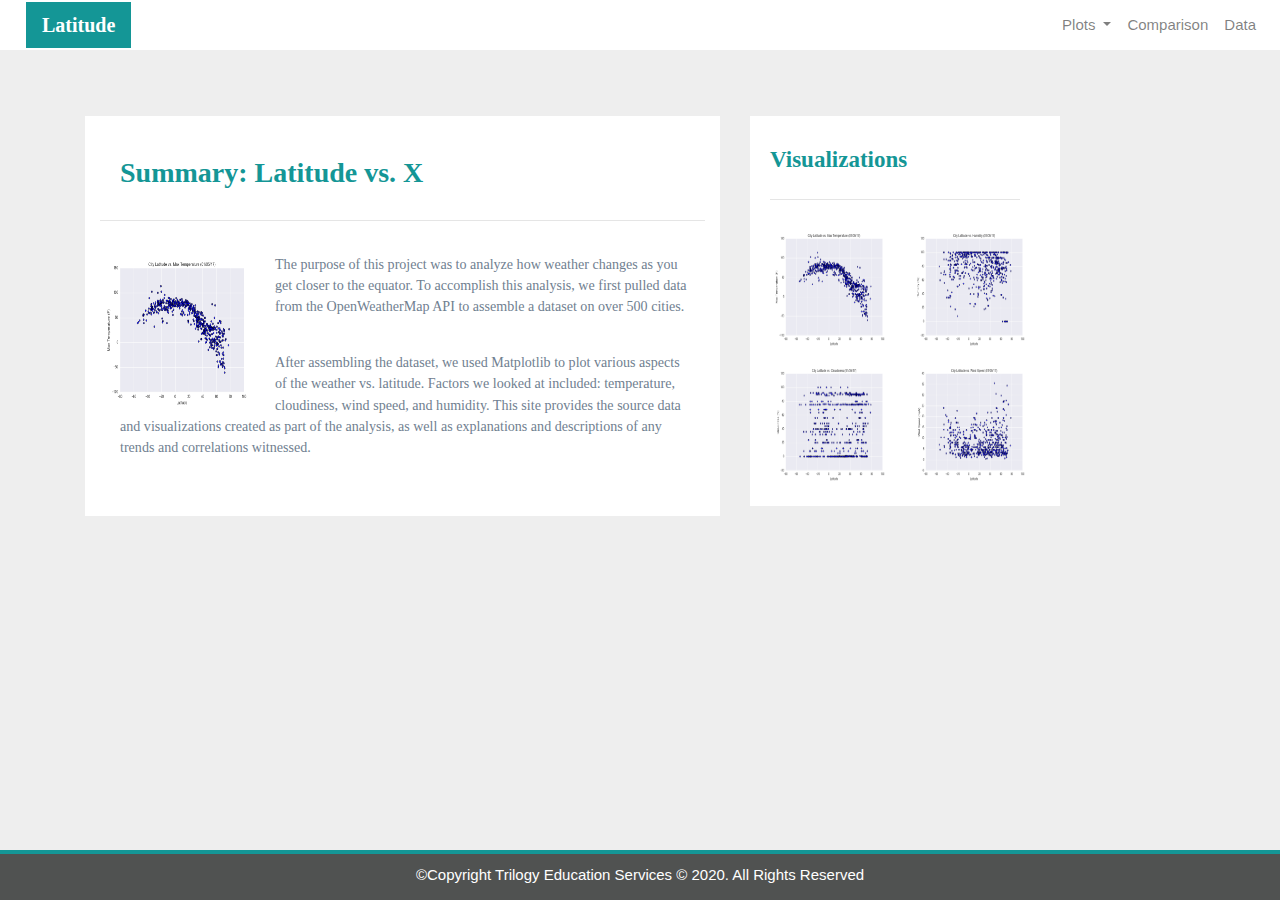
<file: index.html>
<!DOCTYPE html>
<html lang="en-us">
  <head>
    <meta charset="UTF-8">
    <meta name="viewport" content="width=device-width, initial-scale=1">
    <title>Climate-Dashboard-Landing Page</title>
    <link rel="stylesheet" href="https://stackpath.bootstrapcdn.com/bootstrap/4.3.1/css/bootstrap.min.css" integrity="sha384-ggOyR0iXCbMQv3Xipma34MD+dH/1fQ784/j6cY/iJTQUOhcWr7x9JvoRxT2MZw1T" crossorigin="anonymous">
    <link rel="stylesheet" href="style.css">
</head>

<body>
  <!-- Start of navbar -->
  <div class="navigation">
    <nav class="navbar fixed-top navbar-expand-lg navbar-light">
      <a class="navbar-brand" href="index.html">Latitude</a>
      <button class="navbar-toggler border" type="button" data-toggle="collapse" data-target="#navbarNavDropdown" aria-controls="navbarNavDropdown" aria-expanded="false" aria-label="Toggle navigation">
      <span class="navbar-toggler-icon"></span>
      </button>       
  <!-- Start of Navigation items in navbar -->
    <div class="collapse navbar-collapse" id="navbarNavDropdown">
    <ul class="navbar-nav ml-auto">
      <li class="nav-item dropdown">
        <a class="nav-link dropdown-toggle" href="#" id="navbarDropdownMenuLink" role="button" data-toggle="dropdown" aria-haspopup="true" aria-expanded="false">
        Plots
        </a>
        <div class="dropdown-menu" aria-labelledby="navbarDropdownMenuLink">
        <a class="dropdown-item" href="temp.html">Max Temperature</a>
        <a class="dropdown-item" href="humidity.html">Humidity</a>
        <a class="dropdown-item" href="cloudiness.html">Cloudiness</a>
        <a class="dropdown-item" href="wind.html">Wind Speed</a>
        </div>
      </li>
      <li class="nav-item">
       <a class="nav-link" href="comparison.html">Comparison</a>
      </li>
      <li class="nav-item">
       <a class="nav-link" href="data.html">Data</a>
      </li>
      </ul>
    </div>
    </nav>
  </div>
  <!-- End of navbar -->
  <div class="container-body" style="margin-top:60px"></div>

  <!-- Start of container -->
  <br>
    <div class="container">
      <section class="row">
        <div class="col-lg-7 col-md-12">
          <div class="description-content">
            <h1 class="description-header">Summary: Latitude vs. X</h1>
            <hr>        
            <img src="assets/Fig1.png" alt="Latitude vs. Max Temperature" class="description-image" >
            <p>The purpose of this project was to analyze how weather changes as you get closer to the equator. To accomplish this analysis, we first pulled data from the OpenWeatherMap API to assemble a dataset on over 500 cities.</p>
            <p>After assembling the dataset, we used Matplotlib to plot various aspects of the weather vs. latitude. Factors we looked at included: temperature, cloudiness, wind speed, and humidity. This site provides the source data and visualizations created as part of the analysis, as well as explanations and descriptions of any trends and correlations witnessed.</p>
          </div>
        </div>
        <div class="col-lg-4 col-md-12">
  <!-- Start of Visualizations imageNav Area -->
        <section id="imageNav-area">
        <div class="imageNav-content">
        <h2 class="imageNav-header">Visualizations</h2>
        <hr/>         
        <div class="container-sm">
			    <div class="row">
				    <div class="col-6">
            <a href="temp.html">
				    <img src="assets/Fig1.png" alt="Latitude vs. Max Temperature", title="Latitude vs. Max Temperature" class="imageNav-photo">
				    </a>
				    </div>
				    <div class="col-6">
            <a href="humidity.html">
				     <img src="assets/Fig2.png" alt="Latitude vs. Humidity", title="Latitude vs. Humidity" class="imageNav-photo">
			      </a>
            </div>
				    <div class="col-6">
            <a href="cloudiness.html">
				      <img src="assets/Fig3.png" alt="Latitude vs. Cloudiness", title="Latitude vs. Cloudiness", class="imageNav-photo">
				    </a>
				    </div>
				    <div class="col-6">
            <a href="wind.html">
				      <img src="assets/Fig4.png" alt="Latitude vs. Wind Speed", title="Latitude vs. Wind Speed", class="imageNav-photo">
				    </a>
				    </div>
          </div>
			  </div>
        </div>
        </section>
  <!-- End of the Visualizations imageNav Area -->
        </div>
      </section>
    </div>
  <!-- End of container -->

 <!-- Start of footer -->
 <footer>
    <div class="footer">&copy;Copyright Trilogy Education Services © 2020. All Rights Reserved</div>
  </footer>
  <!-- End of footer -->
<script src="https://code.jquery.com/jquery-3.3.1.slim.min.js" integrity="sha384-q8i/X+965DzO0rT7abK41JStQIAqVgRVzpbzo5smXKp4YfRvH+8abtTE1Pi6jizo" crossorigin="anonymous"></script>
<script src="https://cdnjs.cloudflare.com/ajax/libs/popper.js/1.14.7/umd/popper.min.js" integrity="sha384-UO2eT0CpHqdSJQ6hJty5KVphtPhzWj9WO1clHTMGa3JDZwrnQq4sF86dIHNDz0W1" crossorigin="anonymous"></script>
<script src="https://stackpath.bootstrapcdn.com/bootstrap/4.3.1/js/bootstrap.min.js" integrity="sha384-JjSmVgyd0p3pXB1rRibZUAYoIIy6OrQ6VrjIEaFf/nJGzIxFDsf4x0xIM+B07jRM" crossorigin="anonymous"></script>
</body>
</html>
</body>
</html>
</file>
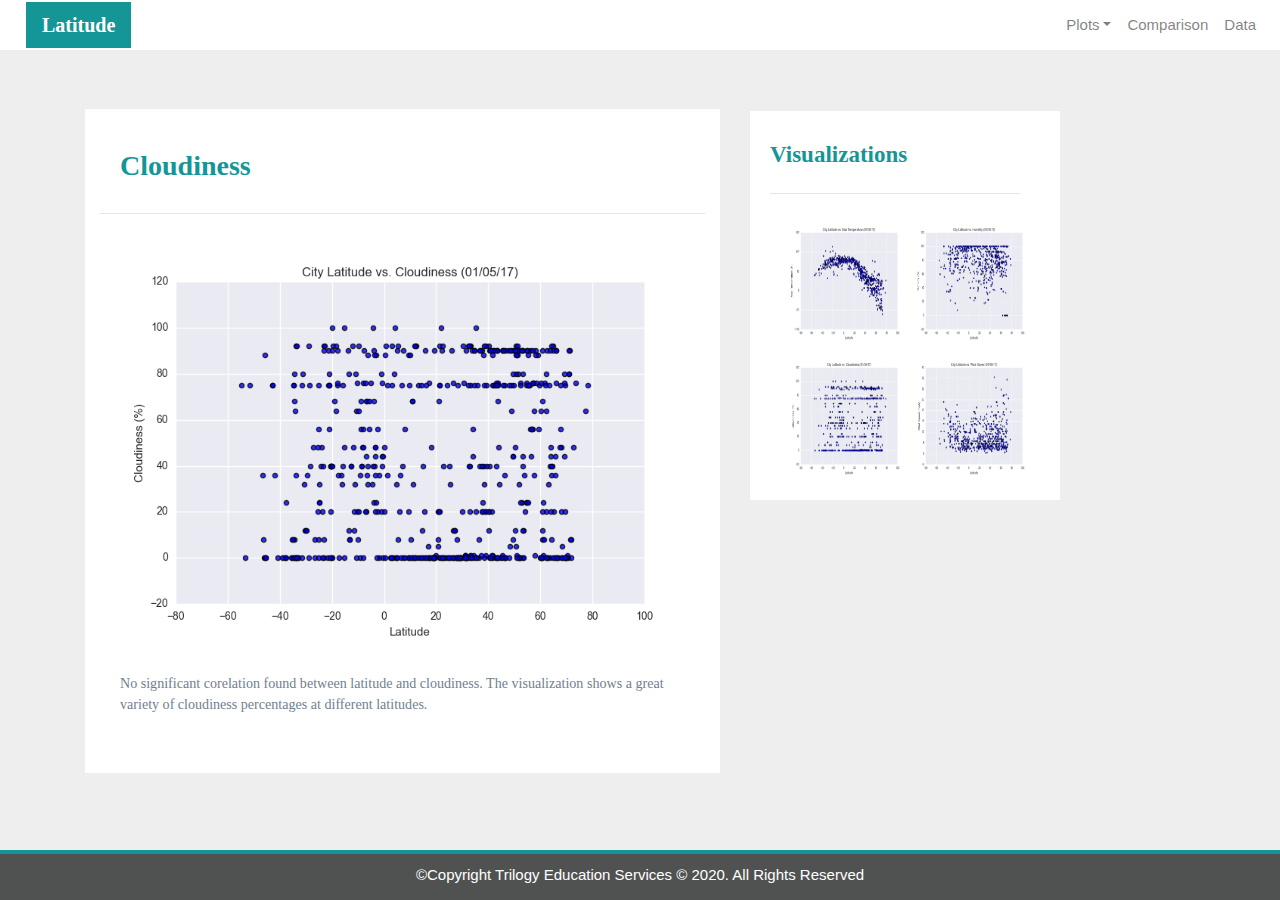
<file: cloudiness.html>
<!DOCTYPE html>
<html lang="en-us">
  <head>
​
    <meta charset="UTF-8">
    <meta name="viewport" content="width=device-width, initial-scale=1">
​
    <title>Latitude vs Cloudiness</title>
​
    <link rel="stylesheet" href="https://stackpath.bootstrapcdn.com/bootstrap/4.3.1/css/bootstrap.min.css" integrity="sha384-ggOyR0iXCbMQv3Xipma34MD+dH/1fQ784/j6cY/iJTQUOhcWr7x9JvoRxT2MZw1T" crossorigin="anonymous">
    <link rel="stylesheet" type="text/css" href="style.css">
​
  </head>
​
  <body>
    <!-- Start of navbar -->
	<div class="navigation">
	  <nav class="navbar fixed-top navbar-expand-lg navbar-light">
        <a class="navbar-brand" href="index.html">Latitude</a>
        <button class="navbar-toggler border" type="button" data-toggle="collapse" data-target="#navbarNavDropdown" aria-controls="navbarNavDropdown" aria-expanded="false" aria-label="Toggle navigation">
          <span class="navbar-toggler-icon"></span>
        </button>
​
        <!-- Start of Navigation items in navbar -->
        <div class="collapse navbar-collapse" id="navbarNavDropdown">
          <ul class="navbar-nav ml-auto">
            <li class="nav-item dropdown">
              <a href="#" class="nav-link dropdown-toggle" data-toggle="dropdown" id="navbarDropdownMenuLink" role="button" aria-haspopup="true" aria-expanded="false">Plots</a>
              <div class="dropdown-menu" aria-labelledby="navbarDropdownMenuLink">
                <a class="dropdown-item" href="temp.html">Max Temperature</a>
                <a class="dropdown-item" href="humidity.html">Humidity</a>
                <a class="dropdown-item" href="cloudiness.html">Cloudiness</a>
                <a class="dropdown-item" href="wind.html">Wind Speed</a>
              </div>
            </li>
            <li class="nav-item">
			  <a class="nav-link" href="comparison.html">Comparison</a>
			</li>
            <li class="nav-item">
			  <a class="nav-link" href="data.html">Data</a>
			</li>
          </ul>
        </div>
      </nav>
	</div>
    <!-- End of navbar -->
​<br>
<br>
    <!-- Start of container -->
    <div class="container">
      <section class="row">
        <div class="col-lg-7 col-md-12">
          <div class="description-content">
            <h1 class="description-header">Cloudiness</h1>
            <hr>
            <img src="assets/Fig3.png" alt="Latitude vs. Cloudiness" class="description-image-vis">
            <p>No significant corelation found between latitude and cloudiness. The visualization shows a great variety of cloudiness percentages at different latitudes.</p>
          </div>
        </div>
        <div class="col-lg-4 col-md-12">
​
          <!-- Start of Visualizations imageNav Area -->
          <section id="imageNav-area">
            <div class="imageNav-content-vis">
              <h2 class="imageNav-header">Visualizations</h2>
              <hr />
              <div class="container">
			    <div class="row">
				  <div class="col-6">
                    <a href="temp.html">
				      <img src="assets/Fig1.png" alt="Latitude vs. Max Temperature", title="Latitude vs. Max Temperature" class="imageNav-photo">
				    </a>
				  </div>
				  <div class="col-6">
                    <a href="humidity.html">
				      <img src="assets/Fig2.png" alt="Latitude vs. Humidity", title="Latitude vs. Humidity" class="imageNav-photo">
			        </a>
				  </div>
				  <div class="col-6">
                    <a href="cloudiness.html">
				      <img src="assets/Fig3.png" alt="Latitude vs. Cloudiness", title="Latitude vs. Cloudiness", class="imageNav-photo">
				    </a>
				  </div>
				  <div class="col-6">
                    <a href="wind.html">
				      <img src="assets/Fig4.png" alt="Latitude vs. Wind Speed", title="Latitude vs. Wind Speed", class="imageNav-photo">
				    </a>
				  </div>
                </div>
			  </div>
            </div>
          </section>
          <!-- End of the Visualizations imageNav Area -->
​
        </div>
      </section>
    </div>
    <!-- End of container -->

  <!-- Start of footer -->
 <footer>
    <div class="footer">&copy;Copyright Trilogy Education Services © 2020. All Rights Reserved</div>
  </footer>
  <!-- End of footer -->
<script src="https://code.jquery.com/jquery-3.3.1.slim.min.js" integrity="sha384-q8i/X+965DzO0rT7abK41JStQIAqVgRVzpbzo5smXKp4YfRvH+8abtTE1Pi6jizo" crossorigin="anonymous"></script>
<script src="https://cdnjs.cloudflare.com/ajax/libs/popper.js/1.14.7/umd/popper.min.js" integrity="sha384-UO2eT0CpHqdSJQ6hJty5KVphtPhzWj9WO1clHTMGa3JDZwrnQq4sF86dIHNDz0W1" crossorigin="anonymous"></script>
<script src="https://stackpath.bootstrapcdn.com/bootstrap/4.3.1/js/bootstrap.min.js" integrity="sha384-JjSmVgyd0p3pXB1rRibZUAYoIIy6OrQ6VrjIEaFf/nJGzIxFDsf4x0xIM+B07jRM" crossorigin="anonymous"></script>
  </body>
</html>
</file>
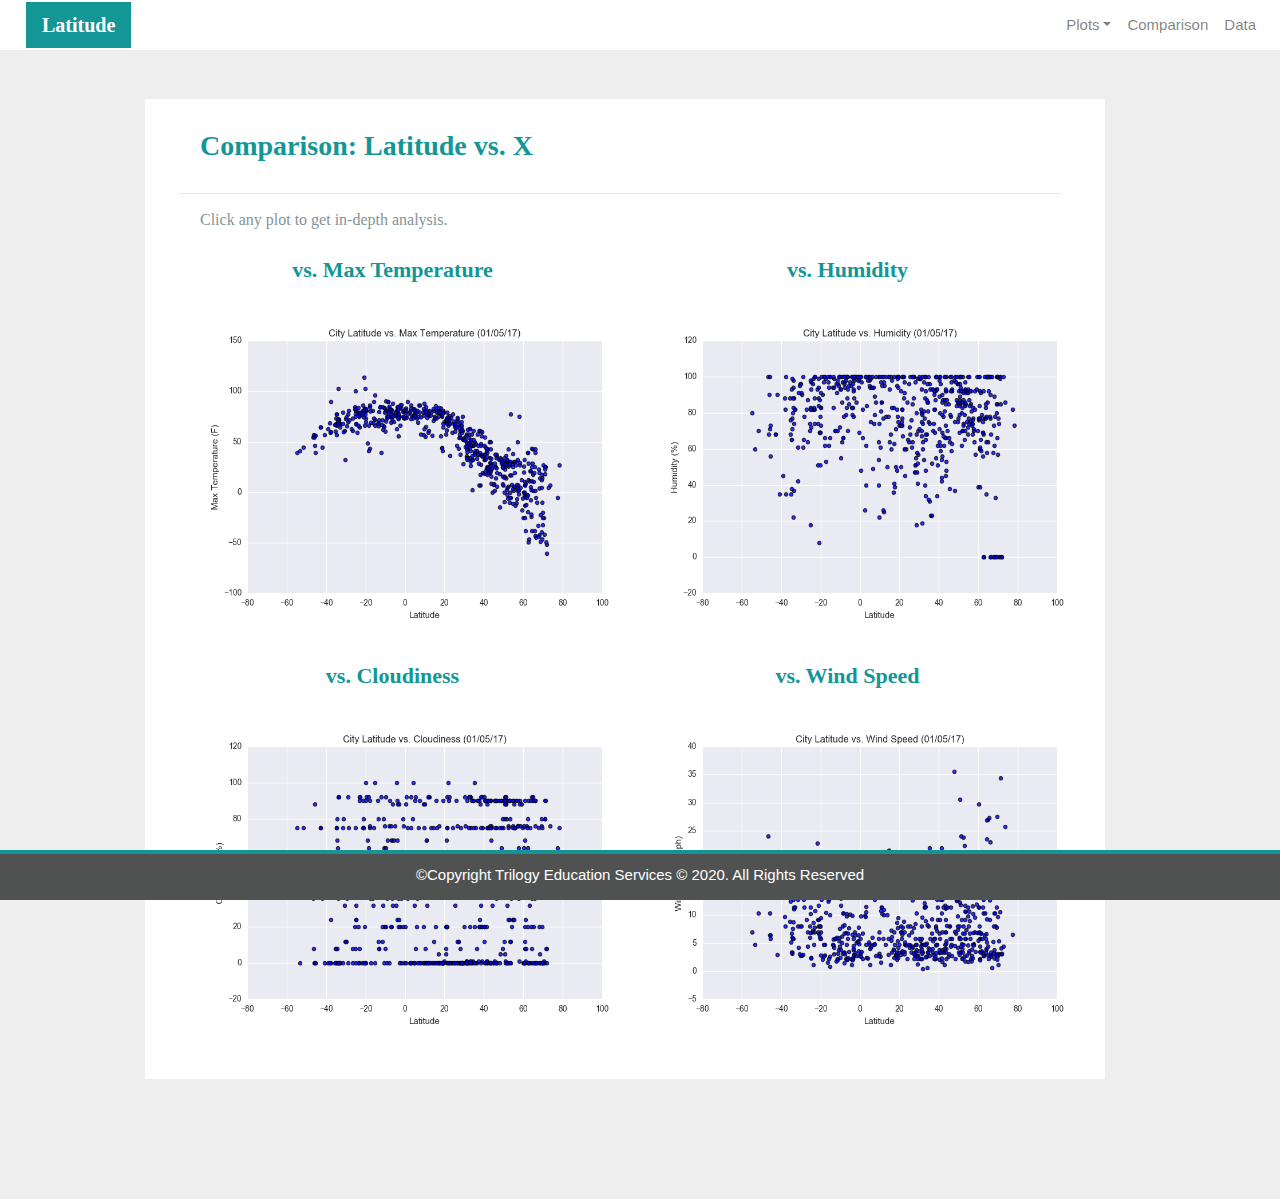
<file: comparison.html>
<!DOCTYPE html>
<html lang="en-us">
  <head>
​
    <meta charset="UTF-8">
    <meta name="viewport" content="width=device-width, initial-scale=1">
    <title>Comparisons of all plots</title>

    <link rel="stylesheet" href="https://stackpath.bootstrapcdn.com/bootstrap/4.3.1/css/bootstrap.min.css" integrity="sha384-ggOyR0iXCbMQv3Xipma34MD+dH/1fQ784/j6cY/iJTQUOhcWr7x9JvoRxT2MZw1T" crossorigin="anonymous">
    <link rel="stylesheet" type="text/css" href="style.css">

</head>
  <body>
    <!-- Start of navbar -->
	<div class="navigation">
	  <nav class="navbar fixed-top navbar-expand-lg navbar-light">
        <a class="navbar-brand" href="index.html">Latitude</a>
        <button class="navbar-toggler border" type="button" data-toggle="collapse" data-target="#navbarNavDropdown" aria-controls="navbarNavDropdown" aria-expanded="false" aria-label="Toggle navigation">
          <span class="navbar-toggler-icon"></span>
        </button>

     <!-- Start of Navigation items in navbar -->
     <div class="collapse navbar-collapse" id="navbarNavDropdown">
        <ul class="navbar-nav ml-auto">
          <li class="nav-item dropdown">
            <a href="#" class="nav-link dropdown-toggle" data-toggle="dropdown" id="navbarDropdownMenuLink" role="button" aria-haspopup="true" aria-expanded="false">Plots</a>
            <div class="dropdown-menu" aria-labelledby="navbarDropdownMenuLink">
              <a class="dropdown-item" href="temp.html">Max Temperature</a>
              <a class="dropdown-item" href="humidity.html">Humidity</a>
              <a class="dropdown-item" href="cloudiness.html">Cloudiness</a>
              <a class="dropdown-item" href="wind.html">Wind Speed</a>
            </div>
          </li>
          <li class="nav-item">
            <a class="nav-link" href="comparison.html">Comparison</a>
          </li>
          <li class="nav-item">
            <a class="nav-link" href="data.html">Data</a>
          </li>
        </ul>
      </div>
    </nav>
  </div>
  <!-- End of navbar -->
​<br>
<br>
    <!-- Start of container -->
    <div class="container">
      <article class="row description2-content">
        <!-- Common header -->
          <div class="col-md-12">
              <h1 class="description-header">Comparison: Latitude vs. X</h1>
              <hr/>
              <h3 class="text-left">Click any plot to get in-depth analysis.</h3>
          </div>
      <!--Bootstrap grid for the visualizations-->
        <!-- Comparison images  -->    
          <div class="col-lg-6 col-md-6 col-sm-6 col-xs-6">
              <h4 class="comparison-header text-center">vs. Max Temperature</h4>
              <a href="temp.html"><img src="assets/Fig1.png" class="imageNav-photo-comparison"></a>
          </div> <!-- col-sm-6 -->
          <div class="col-lg-6 col-md-6 col-sm-6 col-xs-6">
              <h4 class="comparison-header text-center">vs. Humidity</h4>
              <a href="humidity.html"><img src="assets/Fig2.png"  class="imageNav-photo-comparison"></a>
          </div> <!-- col-sm-6 -->
          <div class="col-lg-6 col-md-6 col-sm-6 col-xs-6">
              <h4 class="comparison-header text-center">vs. Cloudiness</h4>
              <a href="cloudiness.html"><img src="assets/Fig3.png" class="imageNav-photo-comparison"></a>
          </div> <!-- col-sm-6 -->
          <div class="col-lg-6 col-md-6 col-sm-6 col-xs-6">
              <h4 class="comparison-header text-center">vs. Wind Speed</h4>
              <a href="wind.html"><img src="assets/Fig4.png" class="imageNav-photo-comparison"></a>
          </div> <!-- col-sm-6 --> 
      </article> 
    </div> <!-- End of the container -->

  <!-- Start of footer --> 
 <footer>
    <div class="footer">&copy;Copyright Trilogy Education Services © 2020. All Rights Reserved</div>
  </footer>
  <!-- End of footer -->
  <script src="https://code.jquery.com/jquery-3.3.1.slim.min.js" integrity="sha384-q8i/X+965DzO0rT7abK41JStQIAqVgRVzpbzo5smXKp4YfRvH+8abtTE1Pi6jizo" crossorigin="anonymous"></script>
<script src="https://cdnjs.cloudflare.com/ajax/libs/popper.js/1.14.7/umd/popper.min.js" integrity="sha384-UO2eT0CpHqdSJQ6hJty5KVphtPhzWj9WO1clHTMGa3JDZwrnQq4sF86dIHNDz0W1" crossorigin="anonymous"></script>
<script src="https://stackpath.bootstrapcdn.com/bootstrap/4.3.1/js/bootstrap.min.js" integrity="sha384-JjSmVgyd0p3pXB1rRibZUAYoIIy6OrQ6VrjIEaFf/nJGzIxFDsf4x0xIM+B07jRM" crossorigin="anonymous"></script>
    </body>
</html>
</file>
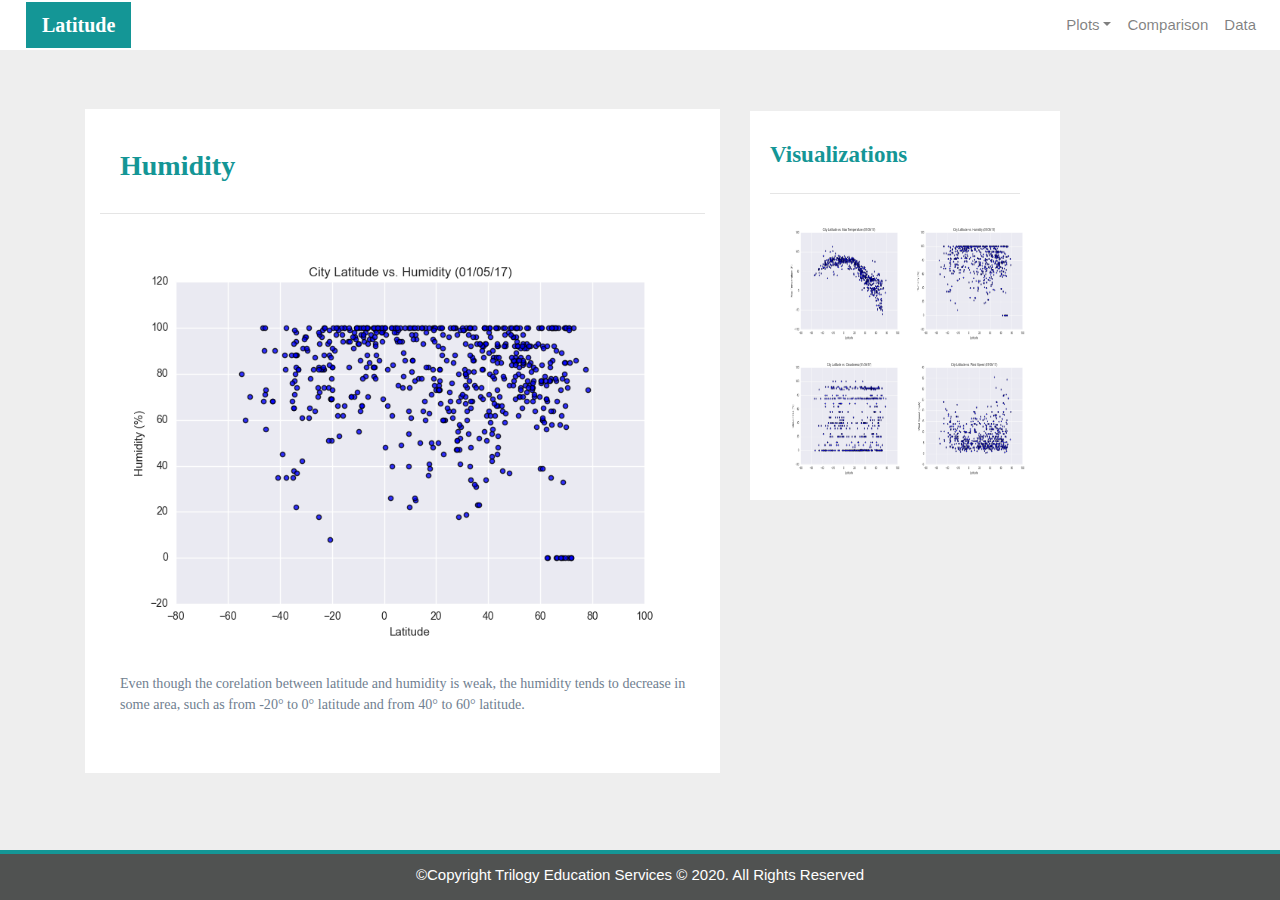
<file: humidity.html>
<!DOCTYPE html>
<html lang="en-us">
  <head>
​
    <meta charset="UTF-8">
    <meta name="viewport" content="width=device-width, initial-scale=1">
​
    <title>Latitude vs Humidity</title>
​
<link rel="stylesheet" href="https://stackpath.bootstrapcdn.com/bootstrap/4.3.1/css/bootstrap.min.css" integrity="sha384-ggOyR0iXCbMQv3Xipma34MD+dH/1fQ784/j6cY/iJTQUOhcWr7x9JvoRxT2MZw1T" crossorigin="anonymous">
	<link rel="stylesheet" type="text/css" href="style.css">
​
  </head>

  <body>
    <!-- Start of navbar -->
	<div class="navigation">
	  <nav class="navbar fixed-top navbar-expand-lg navbar-light">
        <a class="navbar-brand" href="index.html">Latitude</a>
        <button class="navbar-toggler border" type="button" data-toggle="collapse" data-target="#navbarNavDropdown" aria-controls="navbarNavDropdown" aria-expanded="false" aria-label="Toggle navigation">
          <span class="navbar-toggler-icon"></span>
        </button>
​
        <!-- Collect the nav links, forms, and other content for toggling -->
        <div class="collapse navbar-collapse" id="navbarNavDropdown">
          <ul class="navbar-nav ml-auto">
            <li class="nav-item dropdown">
              <a href="#" class="nav-link dropdown-toggle" data-toggle="dropdown" id="navbarDropdownMenuLink" role="button" aria-haspopup="true" aria-expanded="false">Plots</a>
              <div class="dropdown-menu" aria-labelledby="navbarDropdownMenuLink">
                <a class="dropdown-item" href="temp.html">Max Temperature</a>
                <a class="dropdown-item" href="humidity.html">Humidity</a>
                <a class="dropdown-item" href="cloudiness.html">Cloudiness</a>
                <a class="dropdown-item" href="wind.html">Wind Speed</a>
              </div>
            </li>
            <li class="nav-item">
			  <a class="nav-link" href="comparison.html">Comparison</a>
			</li>
            <li class="nav-item">
			  <a class="nav-link" href="data.html">Data</a>
			</li>
          </ul>
        </div>
      </nav>
	</div>

    <!-- End of navbar -->

    <!-- Start of container -->
      <br>
      <br>
    <div class="container">
      <section class="row">
        <div class="col-lg-7 col-md-12">
          <div class="description-content">
            <h1 class="description-header">Humidity</h1>
            <hr>
            <img src="assets/Fig2.png" alt="Latitude vs. Humidity" class="description-image-vis">
            <p>Even though the corelation between latitude and humidity is weak, the humidity tends to decrease in some area, such as from -20&deg to 0&deg latitude and from 40&deg to 60&deg latitude.</p>
          </div>
        </div>
        <div class="col-lg-4 col-md-12">
​<!-- Start of Visualizations imageNav Area -->
<section id="imageNav-area">
  <div class="imageNav-content-vis">
    <h2 class="imageNav-header">Visualizations</h2>
    <hr/>         
    <div class="container">
    <div class="row">
      <div class="col-6">
          <a href="temp.html">
          <img src="assets/Fig1.png" alt="Latitude vs. Max Temperature", title="Latitude vs. Max Temperature" class="imageNav-photo">
          </a>
        </div>
        <div class="col-6">
          <a href="humidity.html">
           <img src="assets/Fig2.png" alt="Latitude vs. Humidity", title="Latitude vs. Humidity" class="imageNav-photo">
          </a>
        </div>
        <div class="col-6">
            <a href="cloudiness.html">
              <img src="assets/Fig3.png" alt="Latitude vs. Cloudiness", title="Latitude vs. Cloudiness", class="imageNav-photo">
            </a>
        </div>
        <div class="col-6">
                  <a href="wind.html">
            <img src="assets/Fig4.png" alt="Latitude vs. Wind Speed", title="Latitude vs. Wind Speed", class="imageNav-photo">
          </a>
        </div>
      </div>
    </div>
  </div>
</section>
<!-- End of the Visualizations imageNav Area -->
        </div>
      </section>
    </div>
    <!-- End of container -->
​
    <!-- Start of footer -->
    <footer>
        <div class="footer">&copy;Copyright Trilogy Education Services © 2020. All Rights Reserved</div>
      </footer>
    <!-- End of footer -->
​<script src="https://code.jquery.com/jquery-3.3.1.slim.min.js" integrity="sha384-q8i/X+965DzO0rT7abK41JStQIAqVgRVzpbzo5smXKp4YfRvH+8abtTE1Pi6jizo" crossorigin="anonymous"></script>
<script src="https://cdnjs.cloudflare.com/ajax/libs/popper.js/1.14.7/umd/popper.min.js" integrity="sha384-UO2eT0CpHqdSJQ6hJty5KVphtPhzWj9WO1clHTMGa3JDZwrnQq4sF86dIHNDz0W1" crossorigin="anonymous"></script>
<script src="https://stackpath.bootstrapcdn.com/bootstrap/4.3.1/js/bootstrap.min.js" integrity="sha384-JjSmVgyd0p3pXB1rRibZUAYoIIy6OrQ6VrjIEaFf/nJGzIxFDsf4x0xIM+B07jRM" crossorigin="anonymous"></script>
  </body>
</html>
</file>
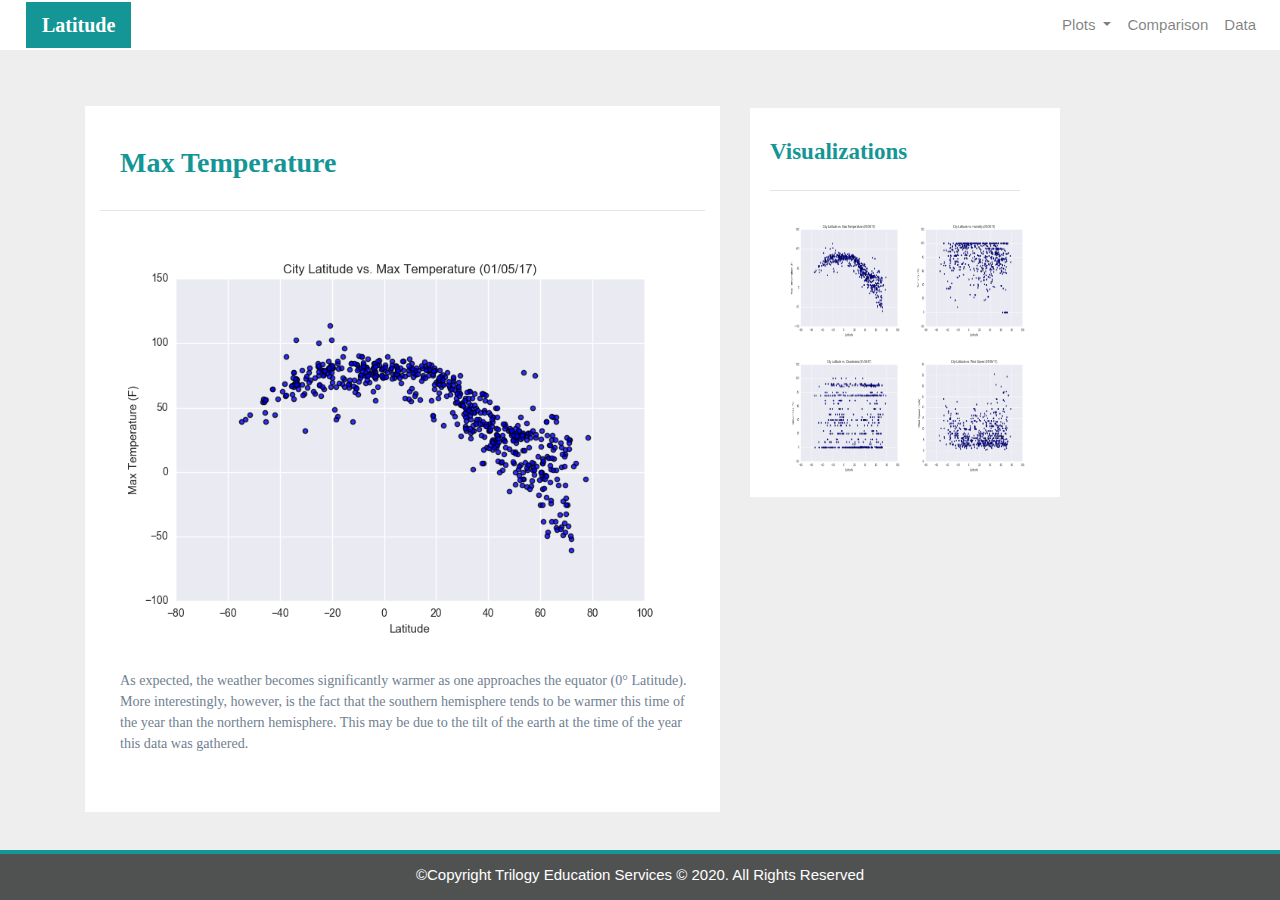
<file: temp.html>
<!DOCTYPE html>
<html lang="en-us">
  <head>
  <meta charset="UTF-8">
  <meta name="viewport" content="width=device-width, initial-scale=1">
  <title>Latitude vs Max Temperature</title>

  <link rel="stylesheet" href="https://stackpath.bootstrapcdn.com/bootstrap/4.3.1/css/bootstrap.min.css" integrity="sha384-ggOyR0iXCbMQv3Xipma34MD+dH/1fQ784/j6cY/iJTQUOhcWr7x9JvoRxT2MZw1T" crossorigin="anonymous">
  <link rel="stylesheet" href="style.css">
  </head>
    <body>
    <!-- Start of navbar -->
	<div class="navigation">
	  <nav class="navbar fixed-top navbar-expand-lg navbar-light">
        <a class="navbar-brand" href="index.html">Latitude</a>
        <button class="navbar-toggler border" type="button" data-toggle="collapse" data-target="#navbarNavDropdown" aria-controls="navbarNavDropdown" aria-expanded="false" aria-label="Toggle navigation">
          <span class="navbar-toggler-icon"></span>
        </button>
        <!-- Start of Navigation items in navbar -->
        <div class="collapse navbar-collapse" id="navbarNavDropdown">
          <ul class="navbar-nav ml-auto">
            <li class="nav-item dropdown">
              <a href="#" class="nav-link dropdown-toggle" data-toggle="dropdown" id="navbarDropdownMenuLink" role="button" aria-haspopup="true" aria-expanded="false">
                Plots
              </a>
              <div class="dropdown-menu" aria-labelledby="navbarDropdownMenuLink">
                <a class="dropdown-item" href="temp.html">Max Temperature</a>
                <a class="dropdown-item" href="humidity.html">Humidity</a>
                <a class="dropdown-item" href="cloudiness.html">Cloudiness</a>
                <a class="dropdown-item" href="wind.html">Wind Speed</a>
              </div>
            </li>
            <li class="nav-item">
            <a class="nav-link" href="comparison.html">Comparison</a>
			      </li>
            <li class="nav-item">
			  <a class="nav-link" href="data.html">Data</a>
			</li>
          </ul>
        </div>
      </nav>
	</div>
    <!-- End of navbar -->
    <div class="container-body" style="margin-top:50px"></div>
​<br>
    <!-- Start of container -->
  <div class="container">
    <section class="row">
      <div class="col-lg-7 col-md-12">
        <div class="description-content">
        <h1 class="description-header">Max Temperature</h1>
        <hr>
        <img src="assets/Fig1.png" alt="Latitude vs. Max Temperature" class="description-image-vis">
        <p>As expected, the weather becomes significantly warmer as one approaches the equator (0&deg Latitude). More interestingly, however, is the fact that the southern hemisphere tends to be warmer this time of the year than the northern hemisphere. This may be due to the tilt of the earth at the time of the year this data was gathered.</p>
        </div>
      </div>
  <div class="col-lg-4 col-md-12">
​<!-- Start of Visualizations imageNav Area -->
<section id="imageNav-area">
  <div class="imageNav-content-vis">
    <h2 class="imageNav-header">Visualizations</h2>
    <hr/>         
    <div class="container">
    <div class="row">
      <div class="col-6">
          <a href="temp.html">
          <img src="assets/Fig1.png" alt="Latitude vs. Max Temperature", title="Latitude vs. Max Temperature" class="imageNav-photo">
          </a>
        </div>
        <div class="col-6">
          <a href="humidity.html">
           <img src="assets/Fig2.png" alt="Latitude vs. Humidity", title="Latitude vs. Humidity" class="imageNav-photo">
          </a>
        </div>
        <div class="col-6">
            <a href="cloudiness.html">
              <img src="assets/Fig3.png" alt="Latitude vs. Cloudiness", title="Latitude vs. Cloudiness", class="imageNav-photo">
            </a>
        </div>
        <div class="col-6">
                  <a href="wind.html">
            <img src="assets/Fig4.png" alt="Latitude vs. Wind Speed", title="Latitude vs. Wind Speed", class="imageNav-photo">
          </a>
        </div>
      </div>
    </div>
  </div>
</section>
<!-- End of the Visualizations imageNav Area -->
        </div>
      </section>
    </div>
    <!-- End of container -->
​
    <!-- Start of footer -->
    <footer>
        <div class="footer">&copy;Copyright Trilogy Education Services © 2020. All Rights Reserved</div>
      </footer>
      <!-- End of footer -->
      <script src="https://code.jquery.com/jquery-3.3.1.slim.min.js" integrity="sha384-q8i/X+965DzO0rT7abK41JStQIAqVgRVzpbzo5smXKp4YfRvH+8abtTE1Pi6jizo" crossorigin="anonymous"></script>
<script src="https://cdnjs.cloudflare.com/ajax/libs/popper.js/1.14.7/umd/popper.min.js" integrity="sha384-UO2eT0CpHqdSJQ6hJty5KVphtPhzWj9WO1clHTMGa3JDZwrnQq4sF86dIHNDz0W1" crossorigin="anonymous"></script>
<script src="https://stackpath.bootstrapcdn.com/bootstrap/4.3.1/js/bootstrap.min.js" integrity="sha384-JjSmVgyd0p3pXB1rRibZUAYoIIy6OrQ6VrjIEaFf/nJGzIxFDsf4x0xIM+B07jRM" crossorigin="anonymous"></script>
      </body>
    </html>
</file>
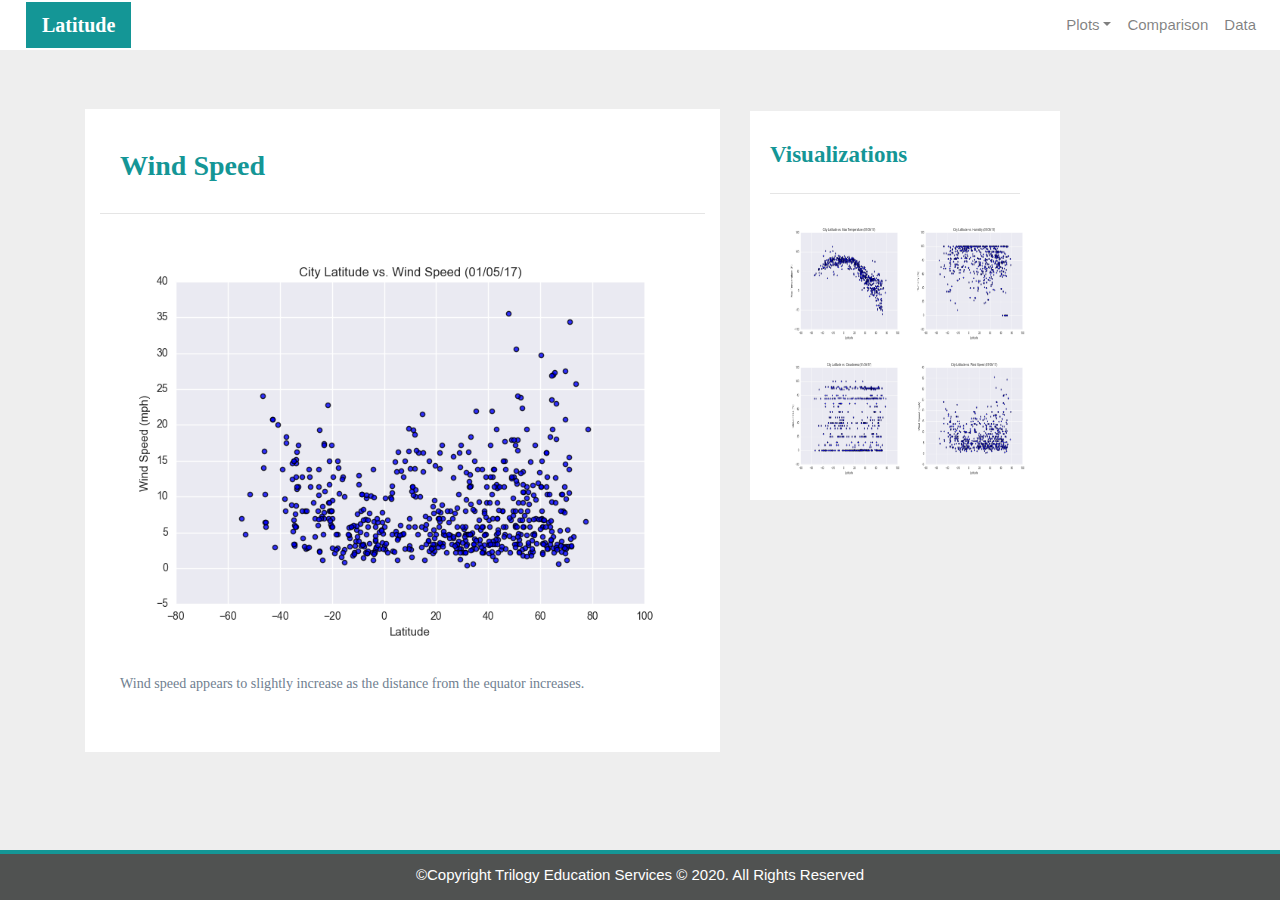
<file: wind.html>
<!DOCTYPE html>
<html lang="en-us">
  <head>
​
    <meta charset="UTF-8">
    <meta name="viewport" content="width=device-width, initial-scale=1">
​
    <title>Latitude vs Wind Speed</title>
<link rel="stylesheet" href="https://stackpath.bootstrapcdn.com/bootstrap/4.3.1/css/bootstrap.min.css" integrity="sha384-ggOyR0iXCbMQv3Xipma34MD+dH/1fQ784/j6cY/iJTQUOhcWr7x9JvoRxT2MZw1T" crossorigin="anonymous">
<link rel="stylesheet" type="text/css" href="style.css">
​
  </head>
​
  <body>
    <!-- Start of navbar -->
	<div class="navigation">
	  <nav class="navbar fixed-top navbar-expand-lg navbar-light">
        <a class="navbar-brand" href="index.html">Latitude</a>
        <button class="navbar-toggler border" type="button" data-toggle="collapse" data-target="#navbarNavDropdown" aria-controls="navbarNavDropdown" aria-expanded="false" aria-label="Toggle navigation">
          <span class="navbar-toggler-icon"></span>
        </button>
​
        <!-- Start of Navigation items in navbar -->
        <div class="collapse navbar-collapse" id="navbarNavDropdown">
          <ul class="navbar-nav ml-auto">
            <li class="nav-item dropdown">
              <a href="#" class="nav-link dropdown-toggle" data-toggle="dropdown" id="navbarDropdownMenuLink" role="button" aria-haspopup="true" aria-expanded="false">Plots</a>
              <div class="dropdown-menu" aria-labelledby="navbarDropdownMenuLink">
                <a class="dropdown-item" href="temp.html">Max Temperature</a>
                <a class="dropdown-item" href="humidity.html">Humidity</a>
                <a class="dropdown-item" href="cloudiness.html">Cloudiness</a>
                <a class="dropdown-item" href="wind.html">Wind Speed</a>
              </div>
            </li>
            <li class="nav-item">
			  <a class="nav-link" href="comparison.html">Comparison</a>
			</li>
            <li class="nav-item">
			  <a class="nav-link" href="data.html">Data</a>
			</li>
          </ul>
        </div>
      </nav>
	</div>
    <!-- End of navbar -->
​<br>
<br>
    <!-- Start of container -->
    <div class="container">
      <section class="row">
        <div class="col-lg-7 col-md-12">
          <div class="description-content">
            <h1 class="description-header">Wind Speed</h1>
            <hr>
            <img src="assets/Fig4.png" alt="Latitude vs. Wind Speed" class="description-image-vis">
            <p>Wind speed appears to slightly increase as the distance from the equator increases.</p>
          </div>
        </div>
        <div class="col-lg-4 col-md-12">
​
          <!-- Start of Visualizations imageNav Area -->
          <section id="imageNav-area">
            <div class="imageNav-content-vis">
              <h2 class="imageNav-header">Visualizations</h2>
              <hr/>
              <div class="container">
			    <div class="row">
				  <div class="col-6">
                    <a href="temp.html">
				      <img src="assets/Fig1.png" alt="Latitude vs. Max Temperature", title="Latitude vs. Max Temperature" class="imageNav-photo">
				    </a>
				  </div>
				  <div class="col-6">
                    <a href="humidity.html">
				      <img src="assets/Fig2.png" alt="Latitude vs. Humidity", title="Latitude vs. Humidity" class="imageNav-photo">
			        </a>
				  </div>
				  <div class="col-6">
                    <a href="cloudiness.html">
				      <img src="assets/Fig3.png" alt="Latitude vs. Cloudiness", title="Latitude vs. Cloudiness", class="imageNav-photo">
				    </a>
				  </div>
				  <div class="col-6">
                    <a href="wind.html">
				      <img src="assets/Fig4.png" alt="Latitude vs. Wind Speed", title="Latitude vs. Wind Speed", class="imageNav-photo">
				    </a>
				  </div>
                </div>
			  </div>
            </div>
          </section>
          <!-- End of the Visualizations imageNav Area -->

          </div>
      </section>
    </div>
    <!-- End of container -->

  <!-- Start of footer -->
 <footer>
    <div class="footer">&copy;Copyright Trilogy Education Services © 2020. All Rights Reserved</div>
  </footer>
  <!-- End of footer -->
<script src="https://code.jquery.com/jquery-3.3.1.slim.min.js" integrity="sha384-q8i/X+965DzO0rT7abK41JStQIAqVgRVzpbzo5smXKp4YfRvH+8abtTE1Pi6jizo" crossorigin="anonymous"></script>
<script src="https://cdnjs.cloudflare.com/ajax/libs/popper.js/1.14.7/umd/popper.min.js" integrity="sha384-UO2eT0CpHqdSJQ6hJty5KVphtPhzWj9WO1clHTMGa3JDZwrnQq4sF86dIHNDz0W1" crossorigin="anonymous"></script>
<script src="https://stackpath.bootstrapcdn.com/bootstrap/4.3.1/js/bootstrap.min.js" integrity="sha384-JjSmVgyd0p3pXB1rRibZUAYoIIy6OrQ6VrjIEaFf/nJGzIxFDsf4x0xIM+B07jRM" crossorigin="anonymous"></script>
  </body>
</html>
</file>
<file: style.css>
/* External CSS styling for Web Visualization Dashboard, in addition to Bootstrap */ 

/* Default elements styles */
html{
    position: relative;
    min-height: 100%;
  } 

/*To format body of each page*/
body {
    background-color: #eee;
    color: #839496;
    font-family: sans-serif;
    font-size: 1.1em;
    margin-bottom: 60px; 
  }

/* To format navigation bar with background color as white*/
.navbar{
    max-height: 50px; 
	background-color: #ffffff; 
    font-size: 15px; 
}

/* To format navigation and Latitude button on navigation*/
.navigation .navbar-brand{
	color: white; 
	margin-left: 10px; 
	padding: inherit; 
	font-weight: bold; 
	background-color:rgb(20, 150, 150);
	font-family: Georgia, Times, "Times New Roman", serif;
}

/* To format navigation items(Plots, Comparison, Data) background color when hover on*/
.nav-link:hover{
    background-color:#adc7c4;
}

/* To format dropdown items background color when hovered on*/
.dropdown-menu .dropdown-item:hover, .dropdown-menu .dropdown-item:active{
    background-color:#adc7c4; 
}

/* To format main description */
.description-content {
    margin-top: 30px;
    padding: 10px 15px 40px;
    color: black;
    background-color: white;
}

/* To format sidebar visualization content on right across all pages*/
.imageNav-content {
    margin-top: 30px;
    margin-right: 40px;
    padding: 10px 40px 20px;
    padding-left: 20px;
    color: black;
    background-color: white;
}

/* To format main description header*/
.description-header {
    margin-bottom: 30px;
    padding-top: 30px; 
    padding-left: 20px;
    color: rgb(20, 150, 150);
    font-size: 28px;
    font-weight: bolder;
    font-family: Georgia, Times, "Times New Roman", serif;
}

/* To format sidebar visualization header on right across all pages*/
.imageNav-header {
    padding-top: 20px; 
    margin-bottom: 25px;
    font-family: Georgia, Times, "Times New Roman", serif;
    font-size: 23px;
    font-weight: bold;
    color: rgb(20, 150, 150);
  }

/* To format description image*/
.description-image {
	float: left;
	width: 160px;
    height: 160px;
    margin-top: 15px;
    margin-right: 15px;
}

/* To format sidebar visualization images on right across all pages*/
img{
    margin-top: 10px;
    width: 125px;
    height: 125px;
}

/* To format each image paragraph-descriptions*/
p {
    font-family: Georgia;
    display: block;
    font-size: 0.8em;
    padding-bottom: 18px;
    padding-top: 17px;
    padding-left: 20px;
    padding-right: 15px;
    color: slategray;
    margin-top: 5px;
    margin-right: 20px
  }

p {
    display: block;
    margin-block-start: 0px;
    margin-block-end: 0px;
    margin-inline-start: 0px;
    margin-inline-end: 0px;
}

/* To highlight visualization image selection with a solid color when hovered on*/
.active, .imageNav-photo:hover{
    border-color:rgb(20, 150, 150);
    border-style: solid; 
    opacity: 0.7;
}
/* To include footer across all pages*/
.footer{
    background-color: #505251; 
    border-top-style: solid; 
    border-top-width: 4px; 
    border-top-color: rgb(20, 150, 150);
    color: white; 
    min-height: 50px; 
    font-family: Arial, Helvetica, sans-serif;
    font-size: 15px; 
    text-align: center; 
    position: fixed;
    padding-top: 10px; 
    width: 100%;
    left: 0;
    bottom: 0;
}

/* For visualization pages - main frame style */
    /*max temperature , humidity, cloudiness, wind speed*/
.description-image-vis{
    margin-top: 10px;
    width: 100%;
    height: 100%;
}

    /* For visualization pages - To format sidebar visualization content on right*/
.imageNav-content-vis{
    margin-top: 5px;
    margin-right: 40px;
    padding: 10px 40px 20px;
    padding-left: 20px;
    color: black;
    background-color: white;
}

/* For comparison page - main frame style */
    /* To format each visualization image*/
.imageNav-photo-comparison{
    padding-bottom: 40px;
    padding-left: 10px;
    margin-right: 80px;
    width: 110%;
    height: 90%;
}
    /* To format "click any plot" heading*/
h3 {
    font-size: 16px;
    font-family: Georgia, Times, "Times New Roman",serif;
    margin-left: 20px;
    padding-bottom: 20px;
  }

    /* To format heading of each visualization*/
.comparison-header {
    color: rgb(20, 150, 150);
    margin-bottom: 15px;
    font-family: Georgia, Times, "Times New Roman", serif;
    font-size: 22px;
    font-weight: bold;
  } 

    /* To format placement of each visualization*/
.description2-content{
    padding-left: 20px;
    padding-right: 30px;
    padding-bottom: 10px;
    margin-top: 20px;
    margin-bottom: 120px;
    margin-left: 60px;
    margin-right: 90px;
    background-color:white;
  }

/* Media query for body and navigation bar across all pages */
@media (max-width: 768px){
    body {
        background-color: #fff; /* white */
      }
    .navbar-expand-lg{
        background-color: rgb(20, 150, 150);
    }
    .navbar{
        max-height: none; 
        padding: inherit;
    }
    .navbar div{
        margin: inherit; 
        background-color: white;  
    }
    .navbar-brand{
        padding: 10px; 
    }
    button{
        margin-left: auto; 
    }
    button:focus {
        outline: 1px dotted;
    }
    /* The below classes are used to format Comparison Page Media Query Images and header*/
    .imageNav-photo-comparison{
        padding-right: 200px;
        width: 220%;
        height: 90%;
        margin-bottom: 20px;
    }
    .comparison-header {
        color: rgb(20, 150, 150);
        margin-top: 30px;
        margin-bottom: 5px;
        font-family: Georgia, Times, "Times New Roman", serif;
        font-size: 22px;
        font-weight: bold;
        margin-left: 1px;
      } 
    }
</file>
